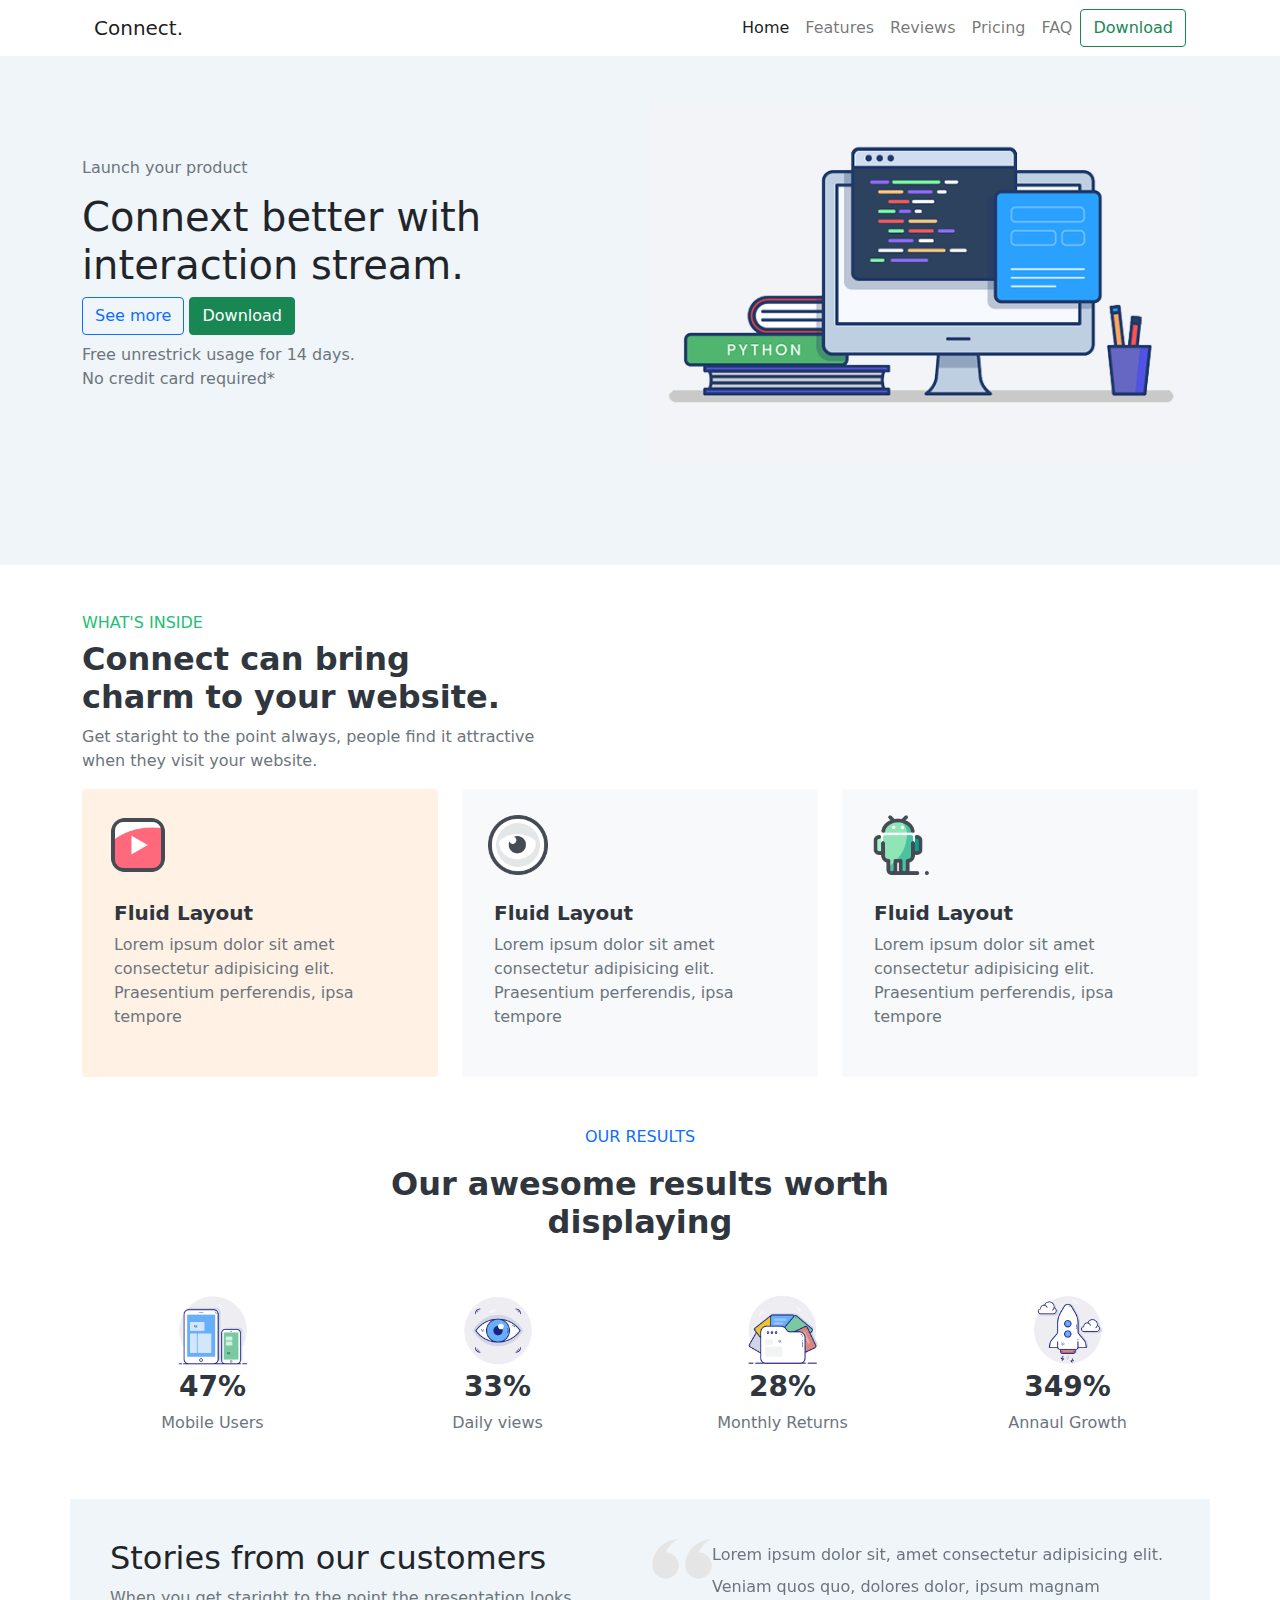
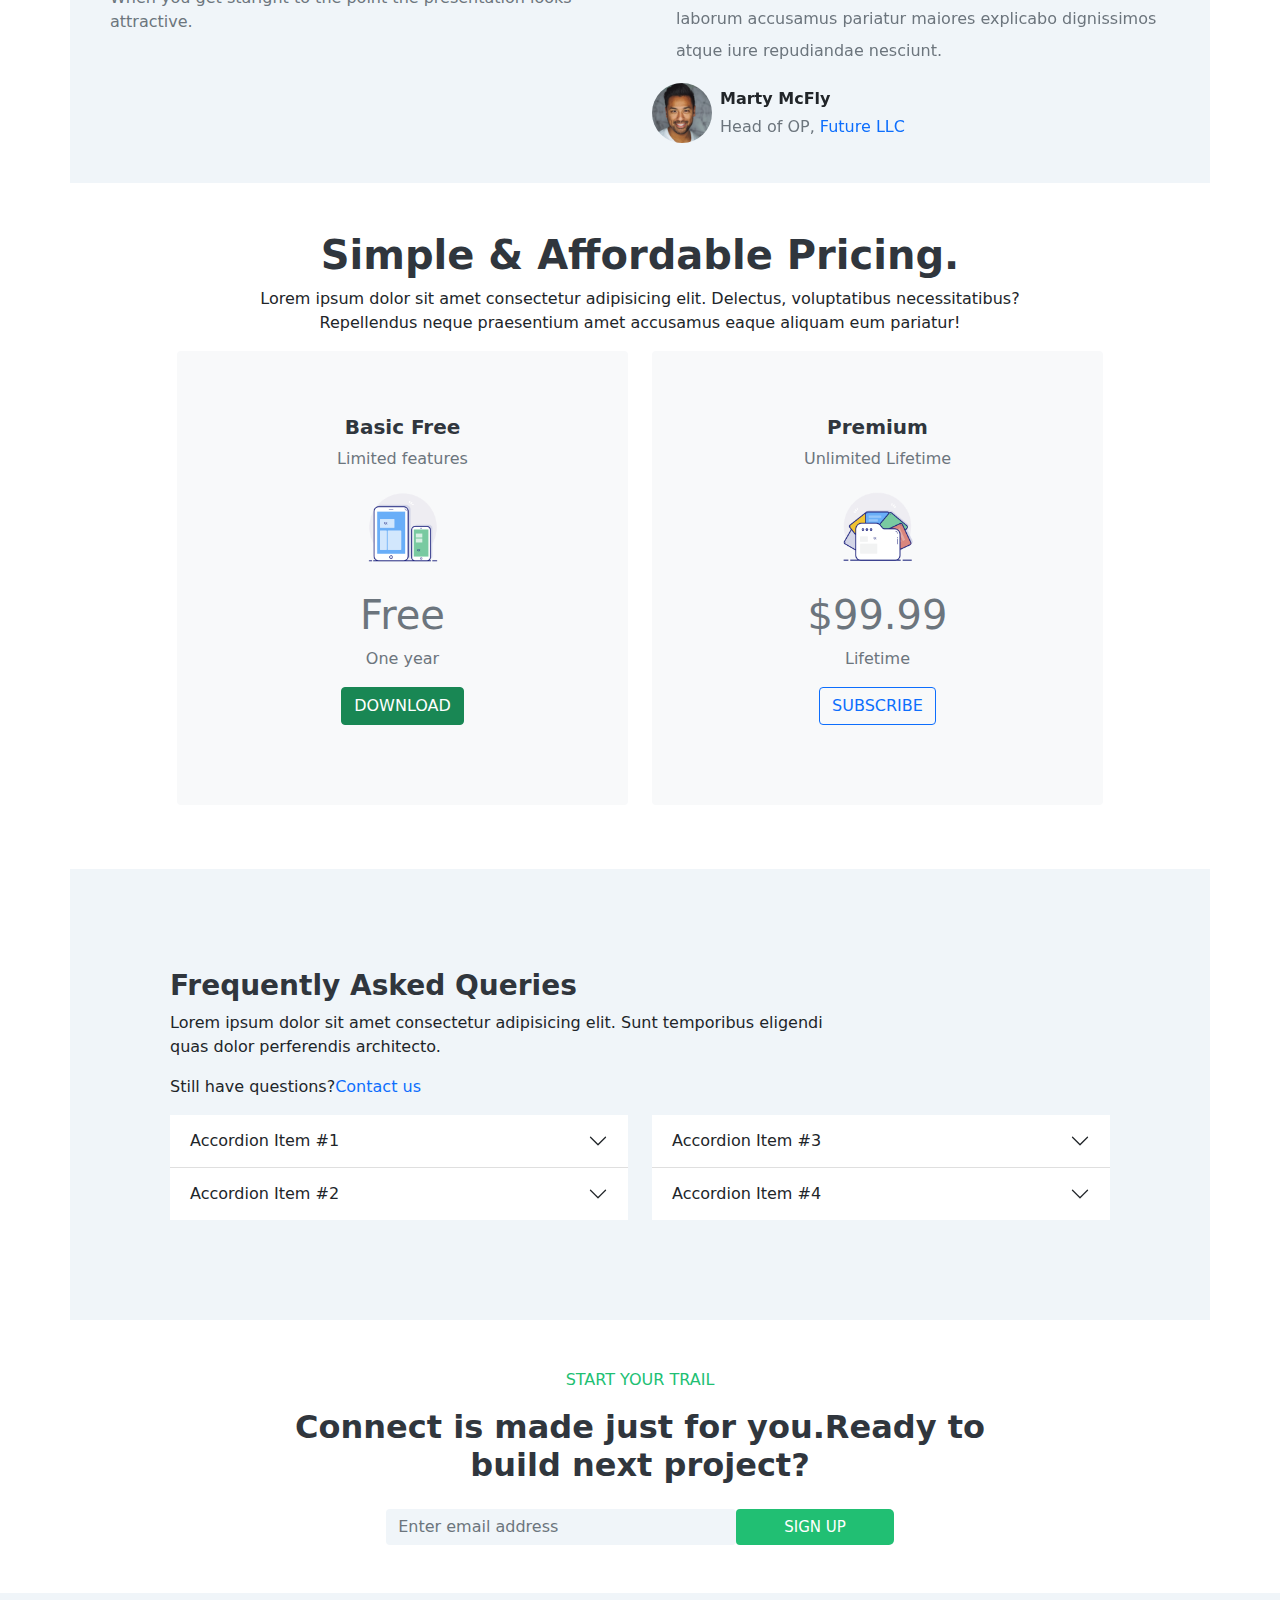
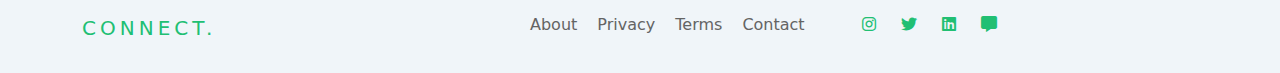
<file: index.html>
<!DOCTYPE html>
<html lang="en">
<head>
    <meta charset="UTF-8">
    <meta http-equiv="X text-center" content="IE=edge">
    <meta name="viewport" content="width=device-width, initial-scale=1.0">
    <title>Bootstrap proect 2</title>
    <link rel="shortcut icon" href="images/fluid-layout-1.png" type="image/x-icon">
    <link rel="stylesheet" href="css/style.css">
    <link rel="stylesheet" href="bootstrap/css/bootstrap.min.css">
    <!-- fontawesome link -->
    <link rel="stylesheet" href="https://cdnjs.cloudflare.com/ajax/libs/font-awesome/6.0.0/css/all.min.css"/>
</head>
<body>
    <!-- menu section -->
    <header class="bg-white fixed-top">
        <div class="container">
            <nav class="navbar navbar-expand-lg navbar-light">
                <div class="container-fluid">
                    <a class="navbar-brand" href="#">Connect.</a>
                <div class="collapse navbar-collapse flex-grow-0" id="navbarSupportedContent">
                    <ul class="navbar-nav me-auto mb-2 mb-lg-0"> 
                        <li class="nav-item">
                            <a class="nav-link active" aria-current="page" href="#home">Home</a>
                        </li>
                        <li class="nav-item">
                            <a class="nav-link" aria-current="page" href="#features">Features</a>
                        </li>
                        <li class="nav-item">
                            <a class="nav-link" aria-current="page" href="#reviews">Reviews</a>
                        </li>
                        <li class="nav-item">
                             <a class="nav-link" aria-current="page" href="#">Pricing</a>
                        </li>
                        <li class="nav-item">
                            <a class="nav-link" aria-current="page" href="#">FAQ</a>
                       </li>
                    </ul>
                    <button class="btn btn-outline-success" type="submit">Download</button>
                </div>
                </div>
            </nav>
        </div>
    </header>
    <!-- home section -->
    <section class="home" id="home">
        <div class="container">
            <div class="row">
                <div class="col-12 col-md-6 align-self-center">
                    <h6 class="text-secondary mb-3">Launch your product</h6>
                    <h1>Connext better with <br>interaction stream.</h1>
                    <button type="button" class="btn btn-outline-primary">See more</button>
                    <button type="button" class="btn btn-success">Download</button>
                    <p class="text-secondary mb-0 mt-2">Free unrestrick usage for 14 days.</p>
                    <p class="text-secondary">No credit card required*</p>
                </div>
                <div class="col-12 col-md-6">
                    <img src="images/main.png" class="img-fluid" alt="">
                </div>
            </div>
        </div>
    </section>
    <!-- about section -->
    <section class="about my-5"  id="features">
            <div class="container">
                <div class="row">
                    <div class="col-12">
                        <h6>WHAT'S INSIDE</h6>
                        <h2 class="card-title fw-bold">Connect can bring<br> charm to your website.</h2>
                        <p class="text-secondary">Get staright to the point always, people find it attractive<br>when they visit your website.</p>
                    </div>
                </div>
                <div class="row">
                    <div class="col-md-4" >
                        <div class="card p-3 border-0" id="about-box">
                            <img src="images/fluid-layout-1.png" alt="">
                            <div class="card-body">
                                <h5 class="card-title">Fluid Layout</h5>
                                <p class="text-secondary">Lorem ipsum dolor sit amet consectetur adipisicing elit. Praesentium perferendis, ipsa tempore</p>
                            </div>
                        </div>
                    </div>
                    <div class="col-md-4">
                        <div class="card p-3 border-0">
                            <img src="images/fluid-layout-2.png" alt="">
                            <div class="card-body">
                                <h5 class="card-title">Fluid Layout</h5>
                                <p class="text-secondary">Lorem ipsum dolor sit amet consectetur adipisicing elit. Praesentium perferendis, ipsa tempore</p>
                            </div>
                        </div>
                    </div>
                    <div class="col-md-4">
                        <div class="card p-3 border-0">
                            <img src="images/fluid-layout-3.png" alt="">
                            <div class="card-body">
                                <h5 class="card-title">Fluid Layout</h5>
                                <p class="text-secondary">Lorem ipsum dolor sit amet consectetur adipisicing elit. Praesentium perferendis, ipsa tempore</p>
                            </div>
                        </div>
                    </div>
                </div>
            </div>
    </section>
    <!-- box section -->
    <section class="box my-5">
        <div class="container">
            <p class="text-center text-primary">OUR RESULTS</p>
            <h2 class="card-title text-center">Our awesome results worth<br>
            displaying</h2>
            <div class="row text-center mt-5">
                <div class="col-12 col-md-3">
                    <img src="images/pricing-1.png" width="80px" alt="">
                    <h3 class="card-title">47%</h3>
                    <p class="text-secondary">Mobile Users</p>
                </div>
                <div class="col-12 col-md-3">
                    <img src="images/results-2.png" width="80px" alt="">
                    <h3 class="card-title">33%</h3>
                    <p class="text-secondary">Daily views</p>
                </div>
                <div class="col-12 col-md-3">
                    <img src="images/pricing-2.png" width="80px" alt="">
                    <h3 class="card-title">28%</h3>
                    <p class="text-secondary">Monthly Returns</p>
                </div>
                <div class="col-12 col-md-3">
                    <img src="images/results-4.png" width="80px" alt="">
                    <h3 class="card-title">349%</h3>
                    <p class="text-secondary">Annaul Growth</p>
                </div>
            </div>
        </div>
    </section>
    <section class="pricing">
        <div class="container">
            <div class="row">
                <div class="col-12 col-md-6">
                    <h2>Stories from our customers</h2>
                    <p class="text-secondary">
                        When you get staright to the point the presentation looks attractive.
                    </p>
                </div>
                <div class="col-12 col-md-6">
                    <div id="carouselExampleSlidesOnly" class="carousel slide" data-bs-ride="carousel">
                        <div class="carousel-inner">
                            <div class="carousel-item active">
                                <img src="./images/quote.svg" alt="Quote svg" class="float-start" width="60px">
                                <p class="text-secondary lh-lg ps-4">Lorem ipsum dolor sit, amet consectetur adipisicing elit. Veniam quos quo, dolores dolor, ipsum magnam laborum accusamus pariatur maiores explicabo dignissimos atque iure repudiandae nesciunt.</p>
                            
                                <div class="d-flex align-items-center">
                                    <img src="images/review-1.png" width="60px" class="rounded-circle" alt="">
                                    <div class="ps-2">
                                        <p class="mb-1"><strong>Marty McFly</strong></p>
                                        <p class="mb-0 text-secondary">
                                            Head of OP,
                                            <a href="#" class="text-decoration-none">Future LLC</a>
                                        </p>
                                    </div>
                                </div>
                            </div>
                            <div class="carousel-item">
                                <img src="./images/quote.svg" alt="Quote svg" class="float-start" width="60px">
                                <p class="text-secondary lh-lg ps-4">Lorem ipsum dolor sit, amet consectetur adipisicing elit. Veniam quos quo, dolores dolor, ipsum magnam laborum accusamus pariatur maiores explicabo dignissimos atque iure repudiandae nesciunt.</p>
                                <div class="d-flex align-items-center">
                                    <img src="images/review-2.png" width="60px" class="rounded-circle" alt="">
                                    <div class="ps-2">
                                        <p class="mb-1"><strong>Marty McFly</strong></p>
                                        <p class="mb-0 text-secondary">
                                            Head of OP,
                                            <a href="#" class="text-decoration-none">Future LLC</a>
                                        </p>
                                    </div>
                                </div>
                            </div>
                            <div class="carousel-item">
                                <img src="./images/quote.svg" alt="Quote svg" class="float-start" width="60px">
                                <p class="text-secondary lh-lg ps-4">Lorem ipsum dolor sit, amet consectetur adipisicing elit. Veniam quos quo, dolores dolor, ipsum magnam laborum accusamus pariatur maiores explicabo dignissimos atque iure repudiandae nesciunt.</p>
                            
                                <div class="d-flex align-items-center">
                                    <img src="images/review-3.png" width="60px" class="rounded-circle" alt="">
                                    <div class="ps-2">
                                        <p class="mb-1"><strong>Marty McFly</strong></p>
                                        <p class="mb-0 text-secondary">
                                            Head of OP,
                                            <a href="#" class="text-decoration-none">Future LLC</a>
                                        </p>
                                    </div>
                                </div>
                            </div>

                    </div>
                </div>
            </div>
        </div>
    </section>
    <!-- ===== FAQ section ==== -->
    <section class="faq my-5">
        <div class="container">
            <h3 class="card-title text-center">Simple & Affordable Pricing.</h3>
            <p class="text-center">Lorem ipsum dolor sit amet consectetur adipisicing elit. Delectus, voluptatibus necessitatibus?<br> Repellendus neque praesentium amet accusamus eaque aliquam eum pariatur!</p>
            <div class="row">
                <div class="col-12 offset-md-1 mb-md-3 col-md-5">
                  <div class="card p-5 text-center border-0">
                    <div class="card-body">
                        <h5 class="card-title">Basic Free</h5>
                        <p class="card-text text-secondary">Limited features</p>
                        <img src="images/results-1.png" class="mb-4" alt="">
                        <h3 class="text-secondary">Free</h3>
                        <p class="text-secondary">One year</p>
                        <p><a href="#" class="btn btn-success">DOWNLOAD</a>
                        </p>
                    </div>
                  </div>
                </div>
                <div class="col-12 mb-md-3 col-md-5">
                    <div class="card p-5 text-center border-0">
                      <div class="card-body">
                          <h5 class="card-title">Premium</h5>
                          <p class="card-text text-secondary">Unlimited Lifetime</p>
                          <img src="images/results-3.png" class="mb-4" alt="">
                          <h3 class="text-secondary">$99.99</h3>
                          <p class="text-secondary">Lifetime</p>
                          <p><a href="#" class="btn btn-outline-primary">SUBSCRIBE</a>
                          </p>
                      </div>
                    </div>
                  </div>
              </div>
        </div>
    </section>
    <!-- ==== Acardion ==== -->
    <section class="acardion">
        <div class="container">
            <h3 class="card-title">Frequently Asked Queries</h3>
            <p>Lorem ipsum dolor sit amet consectetur adipisicing elit. Sunt temporibus eligendi<br> quas dolor perferendis architecto.</p>
            <p>Still have questions?<a href="#" class="text-decoration-none">Contact us</a></p>
            <div class="row">
                <div class="col-12 col-md-6">
                    <div class="accordion accordion-flush" id="accordionFlushExample">
                        <div class="accordion-item">
                          <h2 class="accordion-header" id="flush-headingOne">
                            <button class="accordion-button collapsed" type="button" data-bs-toggle="collapse" data-bs-target="#flush-collapseOne" aria-expanded="false" aria-controls="flush-collapseOne">
                              Accordion Item #1
                            </button>
                          </h2>
                          <div id="flush-collapseOne" class="accordion-collapse collapse" aria-labelledby="flush-headingOne" data-bs-parent="#accordionFlushExample">
                            <div class="accordion-body">Placeholder content for this accordion, which is intended to demonstrate the <code>.accordion-flush</code> class. This is the first item's accordion body.</div>
                          </div>
                        </div>
                        <div class="accordion-item">
                          <h2 class="accordion-header" id="flush-headingTwo">
                            <button class="accordion-button collapsed" type="button" data-bs-toggle="collapse" data-bs-target="#flush-collapseTwo" aria-expanded="false" aria-controls="flush-collapseTwo">
                              Accordion Item #2
                            </button>
                          </h2>
                          <div id="flush-collapseTwo" class="accordion-collapse collapse" aria-labelledby="flush-headingTwo" data-bs-parent="#accordionFlushExample">
                            <div class="accordion-body">Placeholder content for this accordion, which is intended to demonstrate the <code>.accordion-flush</code> class. This is the second item's accordion body. Let's imagine this being filled with some actual content.</div>
                          </div>
                        </div>
                      </div>
                </div>
                <div class="col-12 col-md-6">
                    <div class="accordion accordion-flush" id="accordionFlushExample">
                        <div class="accordion-item">
                          <h2 class="accordion-header" id="flush-headingOne">
                            <button class="accordion-button collapsed" type="button" data-bs-toggle="collapse" data-bs-target="#flush-collapseOne" aria-expanded="false" aria-controls="flush-collapseOne">
                              Accordion Item #3
                            </button>
                          </h2>
                          <div id="flush-collapseOne" class="accordion-collapse collapse" aria-labelledby="flush-headingOne" data-bs-parent="#accordionFlushExample">
                            <div class="accordion-body">Placeholder content for this accordion, which is intended to demonstrate the <code>.accordion-flush</code> class. This is the first item's accordion body.</div>
                          </div>
                        </div>
                        <div class="accordion-item">
                          <h2 class="accordion-header" id="flush-headingTwo">
                            <button class="accordion-button collapsed" type="button" data-bs-toggle="collapse" data-bs-target="#flush-collapseTwo" aria-expanded="false" aria-controls="flush-collapseTwo">
                              Accordion Item #4
                            </button>
                          </h2>
                          <div id="flush-collapseTwo" class="accordion-collapse collapse" aria-labelledby="flush-headingTwo" data-bs-parent="#accordionFlushExample">
                            <div class="accordion-body">Placeholder content for this accordion, which is intended to demonstrate the <code>.accordion-flush</code> class. This is the second item's accordion body. Let's imagine this being filled with some actual content.</div>
                          </div>
                        </div>
                      </div>
                </div>
            </div>
        </div>
    </section>
    <!-- === Trail === --> 
    <section class="trail my-5">
        <div class="container">
            <div class="texts text-center">
                <p>START YOUR TRAIL</p>
                <h2 class="card-title mb-4">Connect is made just for you.Ready to<br>build next project?</h2>
                <div class="d-flex justify-content-center">
                    <input class="form-control"type="text" name="login" placeholder="Enter email address">
                    <button class="btn border-0 text-white px-5 py-1">SIGN UP</button>
                </div>
            </div>
        </div>
    </section>
    <!-- === Footer === -->
    <footer>
        <div class="container">
            <div class="row">
                <div class="col-md-4">
                    <div class="logo">
                        <a href="#">CONNECT.</a>
                    </div>
                </div>
                <div class="col-md-4">
                    <ul class="d-flex mx-3">
                        <li><a href="#">About</a></li>
                        <li><a href="#">Privacy</a></li>
                        <li><a href="#">Terms</a></li>
                        <li><a href="#">Contact</a></li>
                    </ul>
                </div>
                <div class="col-md-4">
                    <div class="icons">
                        <a href="#">
                            <i class="fa-brands fa-instagram"></i>
                        </a>
                        <a href="#">
                            <i class="fa-brands fa-twitter"></i>
                        </a>
                        <a href="#">
                            <i class="fa-brands fa-linkedin"></i>
                        </a>
                        <a href="#">
                            <i class="fa-solid fa-message"></i>
                        </a>
                    </div>
                </div>
            </div>
        </div>
    </footer>
    <!-- bootstrap js link -->
    <script src="bootstrap/js/bootstrap.min.js"></script>
</body>
</html>
</file>
<file: css/style.css>
/* Core style */
:root{
    --green: #21bf73;
}
::selection{
    background-color: #23d3d3;
    color: white;
}
.card-title{
    color: #30363d;
    font-weight: 700;
}
html{
    scroll-behavior: smooth;
}
/* home style */
.home{
    background-color: #f0f5f9;
    padding: 100px 0;
}
.about h6{
    color: var(--green);
}
#about-box{
    background-color: #fff;
}
#about-box{
    background-color: #fff2e5 !important;
}
.card{
    background: #f8f9fa !important;
}
.card img{
    width: 80px;
}
/* box style */
.box  p{
    font-weight: 500;
}
.box  h2{
    font-weight: 700;
}
/* pricing style */
.pricing .container{
    background-color: #f0f5f9;
    padding: 40px;
}
/* faq style */
.faq h3{
    font-size: 40px;
}
/* acardion style */
.acardion .container{
    background-color: #f0f5f9;
    padding: 100px;
}
/* trail style */
.trail .texts p{
    color: #21bf73;
    font-weight: 500;
}
.texts input {
    width: 350px;
    background-color: #f0f5f9;
    border: none;
}
.texts button{
    border-top-right-radius: 5px;
    border-bottom-right-radius: 5px;
    font-size: 15px;
    background-color: #21bf73;
}
/* connect */
footer{
    background-color: #f0f5f9;
    padding: 20px;
}
footer .logo a{
    font-size: 20px;
    letter-spacing: 4px;
    color: #21bf73;
    text-decoration: none;
}
/* Footer style */
footer ul{
    list-style: none;
}
footer ul li{
    padding-left: 20px;
}
footer a{
    color: #646464;
    text-decoration: none;
}
.icons i{
    padding-left: 20px;
    color: #21bf73;
}
</file>
